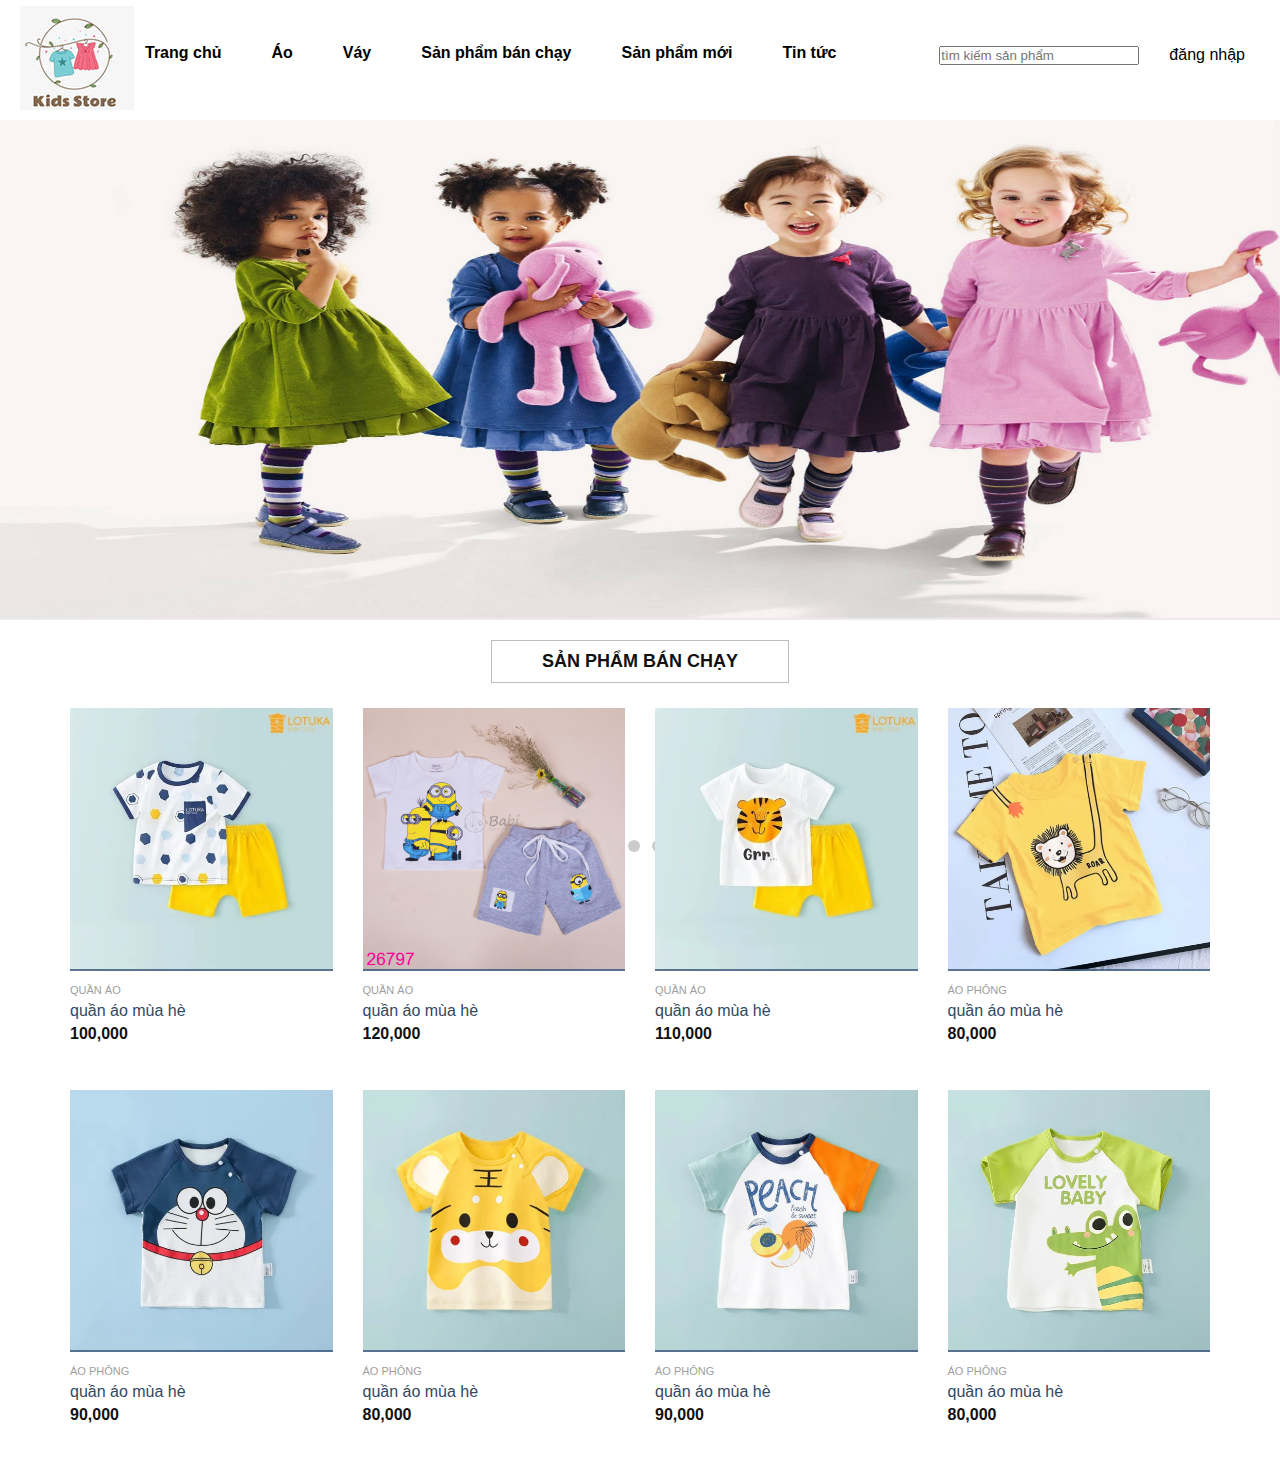
<file: index.html>
<!DOCTYPE html>
<html lang="en">
<head>
    <meta charset="UTF-8">
    <title>shop Kid Store</title>
    <link rel="stylesheet" href="web.css">

</head>
<body>

    <header>
        <div class="logo">
            <img src="image/logo1.png">
        </div>
        <div class="menu">
            <li><a href="index.html">Trang chủ</a></li>
            <li><a href="" > Áo </a>
                <ul class="submenu">
                    <li><a href="">áo ba lỗ</a></li>
                    <li><a href="">áo phông</a></li>
                    <li><a href="">áo dài tay</a></li>
                </ul>
            </li>
            <li><a href=""> Váy</a>
                <ul class="submenu">
                    <li><a href=""> váy công chúa</a></li>
                    <li><a href="">váy hoa</a></li>
                </ul>
            </li>
            <li><a href="" > Sản phẩm bán chạy </a>
            <ul class="submenu">
                <li><a href="">áo phông</a></li>
                <li><a href="">váy công chúa</a></li>
            </ul>
            </li>
            <li><a href="" > Sản phẩm mới </a></li>
            <li><a href="" > Tin tức </a></li>
        </div>
        <div class="other">
            <li><input id="input" type="text" placeholder="tìm kiếm sản phẩm"  style="width: 200px" />
            <li><a href="dangnhap.html">đăng nhập</a></li>

        </div>
    </header>
<!-- banner ảnh slider-->
    <section id="Slider">
    <div class="aspect-ratio-169" >
        <img src="image/baner1.jpg" >
        <img src="image/baner2.jpg" >
        <img src="image/slide3.jpg" >
    </div>
        <div class="dot-container">
            <div class="dot active"></div>
            <div class="dot"></div>
            <div class="dot"></div>
        </div>
    </section>
<!--sản phẩm bán chạy-->

    <div id="wrapper">
    <div class="headline">
    <h3>Sản Phẩm Bán Chạy</h3>
    </div>
        <ul class="products">
            <li>
                <div class="product-item">
                    <div class="product-top">
                        <a href="" class="product-thumb">
                            <img src="image/8.png" alt="">
                        </a>
                        <a href="" class="buy-now">Mua ngay</a>
                    </div>
                        <div class="product-info">
                            <a href=""class="product-cat">quần áo</a>
                            <a href=""class="product-name">quần áo mùa hè</a>
                            <div class="product-prime">100,000</div>
                        </div>
                    </div>
            </li>
            <li>
                <div class="product-item">
                    <div class="product-top">
                    <a href="" class="product-thumb">
                        <img src="image/1.png" alt="">
                    </a>
                    <a href="" class="buy-now">Mua ngay</a>
                    </div>
                    <div class="product-info">
                        <a href=""class="product-cat">quần áo</a>
                        <a href=""class="product-name">quần áo mùa hè</a>
                        <div class="product-prime">120,000</div>
                    </div>
                </div>
            </li>
            <li>
                <div class="product-item">
                    <div class="product-top">
                    <a href="" class="product-thumb">
                        <img src="image/3.png" alt="">
                    </a>
                    <a href="" class="buy-now">Mua ngay</a>
                    </div>
                    <div class="product-info">
                        <a href=""class="product-cat"> quần áo</a>
                        <a href=""class="product-name">quần áo mùa hè</a>
                        <div class="product-prime">110,000</div>
                    </div>
                </div>
            </li>
            <li>
                <div class="product-item">
                    <div class="product-top">
                    <a href="" class="product-thumb">
                        <img src="image/4.png" alt="">
                    </a>
                    <a href="" class="buy-now">Mua ngay</a>
                    </div>
                    <div class="product-info">
                        <a href=""class="product-cat"> áo phông</a>
                        <a href=""class="product-name">quần áo mùa hè</a>
                        <div class="product-prime">80,000</div>
                    </div>
                </div>
            </li>
            <li>
                <div class="product-item">
                    <div class="product-top">
                    <a href="" class="product-thumb">
                        <img src="image/5.png" alt="">
                    </a>
                    <a href="" class="buy-now">Mua ngay</a>
                    </div>
                    <div class="product-info">
                        <a href=""class="product-cat"> áo phông</a>
                        <a href=""class="product-name">quần áo mùa hè</a>
                        <div class="product-prime">90,000</div>
                    </div>
                </div>
            </li>
            <li>
                <div class="product-item">
                    <div class="product-top">
                    <a href="" class="product-thumb">
                        <img src="image/6.png" alt="">
                    </a>
                    <a href="" class="buy-now">Mua ngay</a>
                    </div>
                    <div class="product-info">
                        <a href=""class="product-cat"> áo phông</a>
                        <a href=""class="product-name">quần áo mùa hè</a>
                        <div class="product-prime">80,000</div>
                    </div>
                </div>
            </li>
            <li>
                <div class="product-item">
                    <div class="product-top">
                    <a href="" class="product-thumb">
                        <img src="image/7.png" alt="">
                    </a>
                    <a href="" class="buy-now">Mua ngay</a>
                    </div>
                    <div class="product-info">
                        <a href=""class="product-cat"> áo phông</a>
                        <a href=""class="product-name">quần áo mùa hè</a>
                        <div class="product-prime">90,000</div>
                    </div>
                </div>
            </li>
            <li>
                <div class="product-item">
                    <div class="product-top">
                    <a href="" class="product-thumb">
                        <img src="image/9.png" alt="">
                    </a>
                    <a href="" class="buy-now">Mua ngay</a>
                    </div>
                    <div class="product-info">
                        <a href=""class="product-cat"> áo phông</a>
                        <a href=""class="product-name">quần áo mùa hè</a>
                        <div class="product-prime">80,000</div>
                    </div>
                </div>
            </li>
        </ul>
    </div>
</body>

<script src="file.js"></script>

</html>
</file>
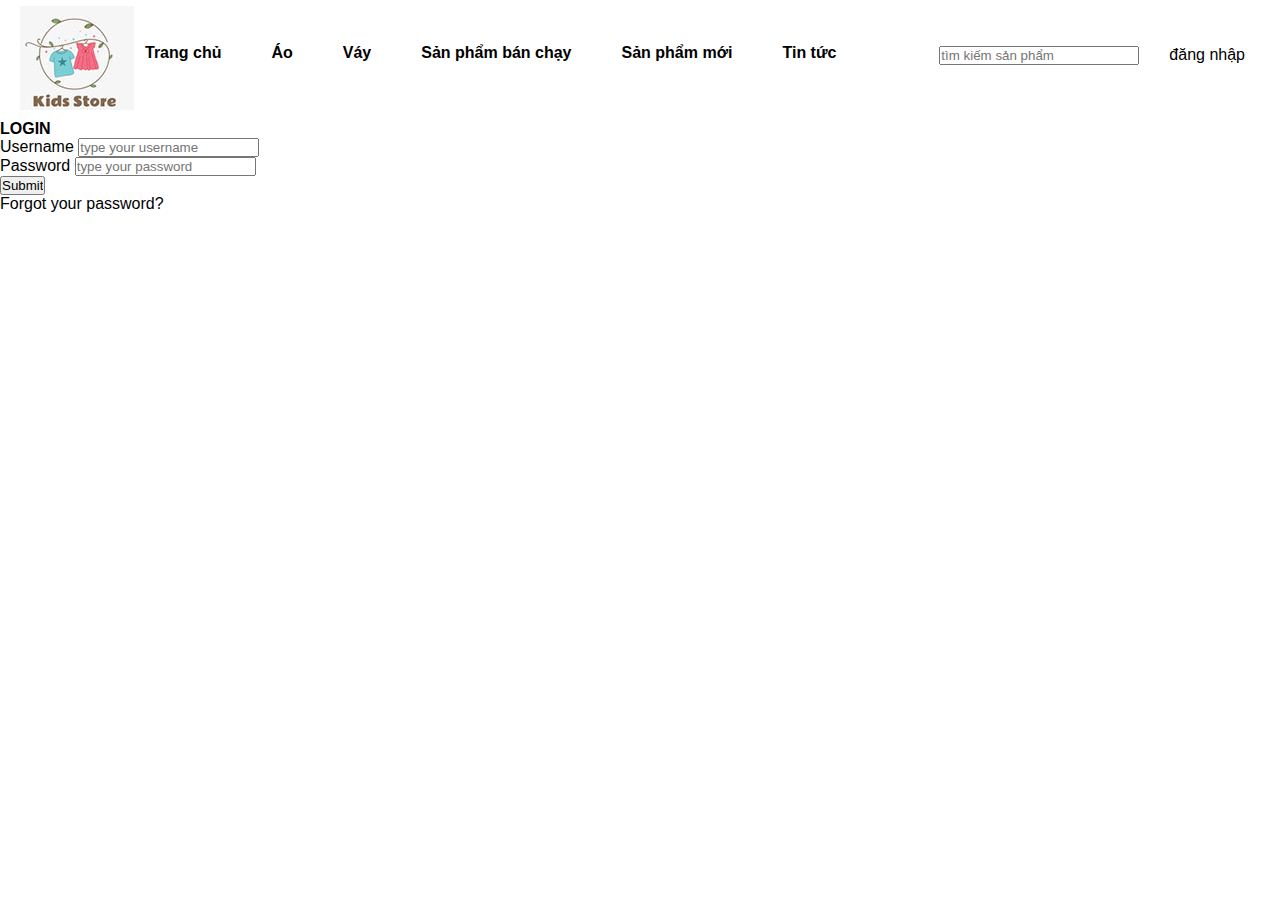
<file: dangnhap.html>
<!DOCTYPE html>
<html lang="en">
<head>
    <meta charset="UTF-8">
    <title>Title</title>
    <link rel="stylesheet" href="web.css">
</head>
<body>
<header>
    <div class="logo">
        <img src="image/logo1.png">
    </div>
    <div class="menu">
        <li>
            <a href="index.html">Trang chủ</a>
        </li>
        <li><a href="" > Áo </a>
            <ul class="submenu">
                <li><a href="">áo ba lỗ</a></li>
                <li><a href="">áo phông</a></li>
                <li><a href="">áo dài tay</a></li>
            </ul>
        </li>
        <li><a href=""> Váy</a>
            <ul class="submenu">
                <li><a href=""> váy công chúa</a></li>
                <li><a href="">váy hoa</a></li>
            </ul>
        </li>
        <li><a href="" > Sản phẩm bán chạy </a>
            <ul class="submenu">
                <li><a href="">áo phông</a></li>
                <li><a href="">váy công chúa</a></li>
            </ul>
        </li>
        <li><a href="" > Sản phẩm mới </a></li>
        <li><a href="" > Tin tức </a></li>
    </div>
    <div class="other">
        <li><input id="input" type="text" placeholder="tìm kiếm sản phẩm"  style="width: 200px" />
        <li><a href="dangnhap.html">đăng nhập</a></li>

    </div>
</header>

<section id="main">
    <div class="container">
        <div class="row">
            <div class="col-md col-md-offset-3">
                <div class="panel panel-kim">
                    <div class="panel-heading">
                        <h4>LOGIN</h4>
                    </div>
                    <div class="panel-body">
                        <form id="form-login" action="index.html" method="post" role="form">

                            <div class="form-group">
                                <label for="username"> Username</label>
                                <input type="text" class="form-control" id="username"
                                       placeholder="type your username">
                            </div>
                            <div class="form-group">
                                <label for="password"> Password</label>
                                <input type="password" class="form-control" id="password" placeholder="type your password">
                            </div>

                            <div class="row">
                                <div class="col-md-6">
                                    <input type="submit" onclick="onFormSubmit()" class="btn btn-primary btn-block" value="Submit">
                                </div>
                                <div class="col-md-6">
                                    <a href="#" class="btn btn-link">Forgot your password?</a>
                                </div>
                            </div>
                        </form>
                    </div>
                </div>
            </div>
        </div>
    </div>
</section>

</body>
<script src="file.js"></script>
</html>
</file>
<file: web.css>
*{
margin:0;
padding:0;
box-sizing: border-box;
font-family: Arial,Helvetica,sans-serif;
}
li{
    list-style:none ;
    margin-top: 5px;
}
a{
    text-decoration: none;
    color: black;
}
header{
    display: flex;
    justify-content: space-between;
    padding:0 20px;
    height: 70px;
    margin-top: 50px;
    align-items: center;
}
.logo{
    width: 100px;
    height: auto;
    padding:0 0 50px;
}
.menu{
    flex: 3;
    display: flex;
    padding: 0 0 70px;
}
.menu > li {
    padding:0 25px;
    position: relative;
}
.menu >li:hover .submenu {
    visibility: visible;
    top: 45px;
}
.submenu {
    position: absolute;
    width: 150px;
    border: 1px solid#ccc;
    padding: 10px 0 10px 20px;
    visibility: hidden;
    top: 60px;
    transition: 0.5s;
    z-index: 1;
    background: #fff;
}
.submenu {
    font-weight: normal;
}
.menu >li> a {
    font-size: 16px;
    font-weight: bold;
    display: block;
    line-height: 15px;
}
.other {
    margin-top: -50px;
    display: flex;
}
.other li {
    padding: 5px 15px 20px;
}
#Slider{
    border-bottom: 2px solid #eeeaea;
    overflow: hidden;
    height: 500px;
 }
#Slider img{
    height: 500px;
}
.aspect-ratio-169 {
    display: block;
    position: relative;
    padding-top: 56.25%;

}
.aspect-ratio-169{
    display: block;
    position: relative;
    padding-top: 56.25%;
    transition: 0.3s;
}
.aspect-ratio-169 img {
    display: block;
    position: absolute;
    width: 100%;
    height: 100%;
    top: 0;
    left: 0;
}
.dot-container{
    position: absolute;
    height: 30px;
    width: 100%;
    display: flex;
    text-align: center;
    justify-content: center;
}
.dot{
    height: 12px;
    width: 12px;
    background-color: #ccc ;
    border-radius: 50%;
    margin-right: 12px;
    cursor:pointer ;
}
.dot.active{
    background: #333;
}
/*.........product...............*/
#wrapper{
    max-width: 1170px;
    margin: 0 auto;
}
.headline{
    text-align: center;
    margin: 20px 20px;
}
h3{
    font-size: 18px;
    color: #111 ;
    padding: 10px 50px ;
    text-transform: uppercase;
    border: 1px solid #bebebe;
    display: inline-block;
    font-weight: 600;
}
ul.products{
    display: flex;
    flex-wrap: wrap;
    justify-content: space-between;
}
ul.products li{
    flex-basis: 25%;
    padding-left: 15px;
    padding-right: 15px;
    box-sizing: border-box;
    margin-bottom: 30px;
}
ul.products li img{
    max-width: 100%;
    height: auto;
}
ul.products li .product-top{
    position: relative;
    overflow: hidden;
}
ul.products li .product-top .product-thumb{
    display: block;
}
ul.products li .product-top .product-thumb img{
    display: block;
}
ul.products li .product-top a.buy-now{
    text-transform: uppercase;
    text-decoration: none;
    text-align: center;
    display: block;
    background-color: #446084;
    color: #fff;
    padding: 10px 0px;
    position: absolute;
    bottom: -36px;
    width: 100%;
    transition: 0.25s ease-in-out ;
    opacity: 0.85;
}
ul.products li:hover a.buy-now {
    bottom: 0px;
}
ul.products li .product-info{
    padding: 10px 0px;
}
ul.products li .product-info a {
    display: block;
    text-decoration: none;
}
ul.products li .product-info a.product-cat{
    font-size: 11px;
    text-transform: uppercase;
    color: #9e9e9e;
    padding: 3px 0px;
}
ul.products li .product-info a.product-name{
    color: #334862;
    padding: 3px 0px;
}
ul.products li .product-info .product-prime{
    color: #111;
    padding: 2px 0px;
    font-weight: 600;
}
</file>
